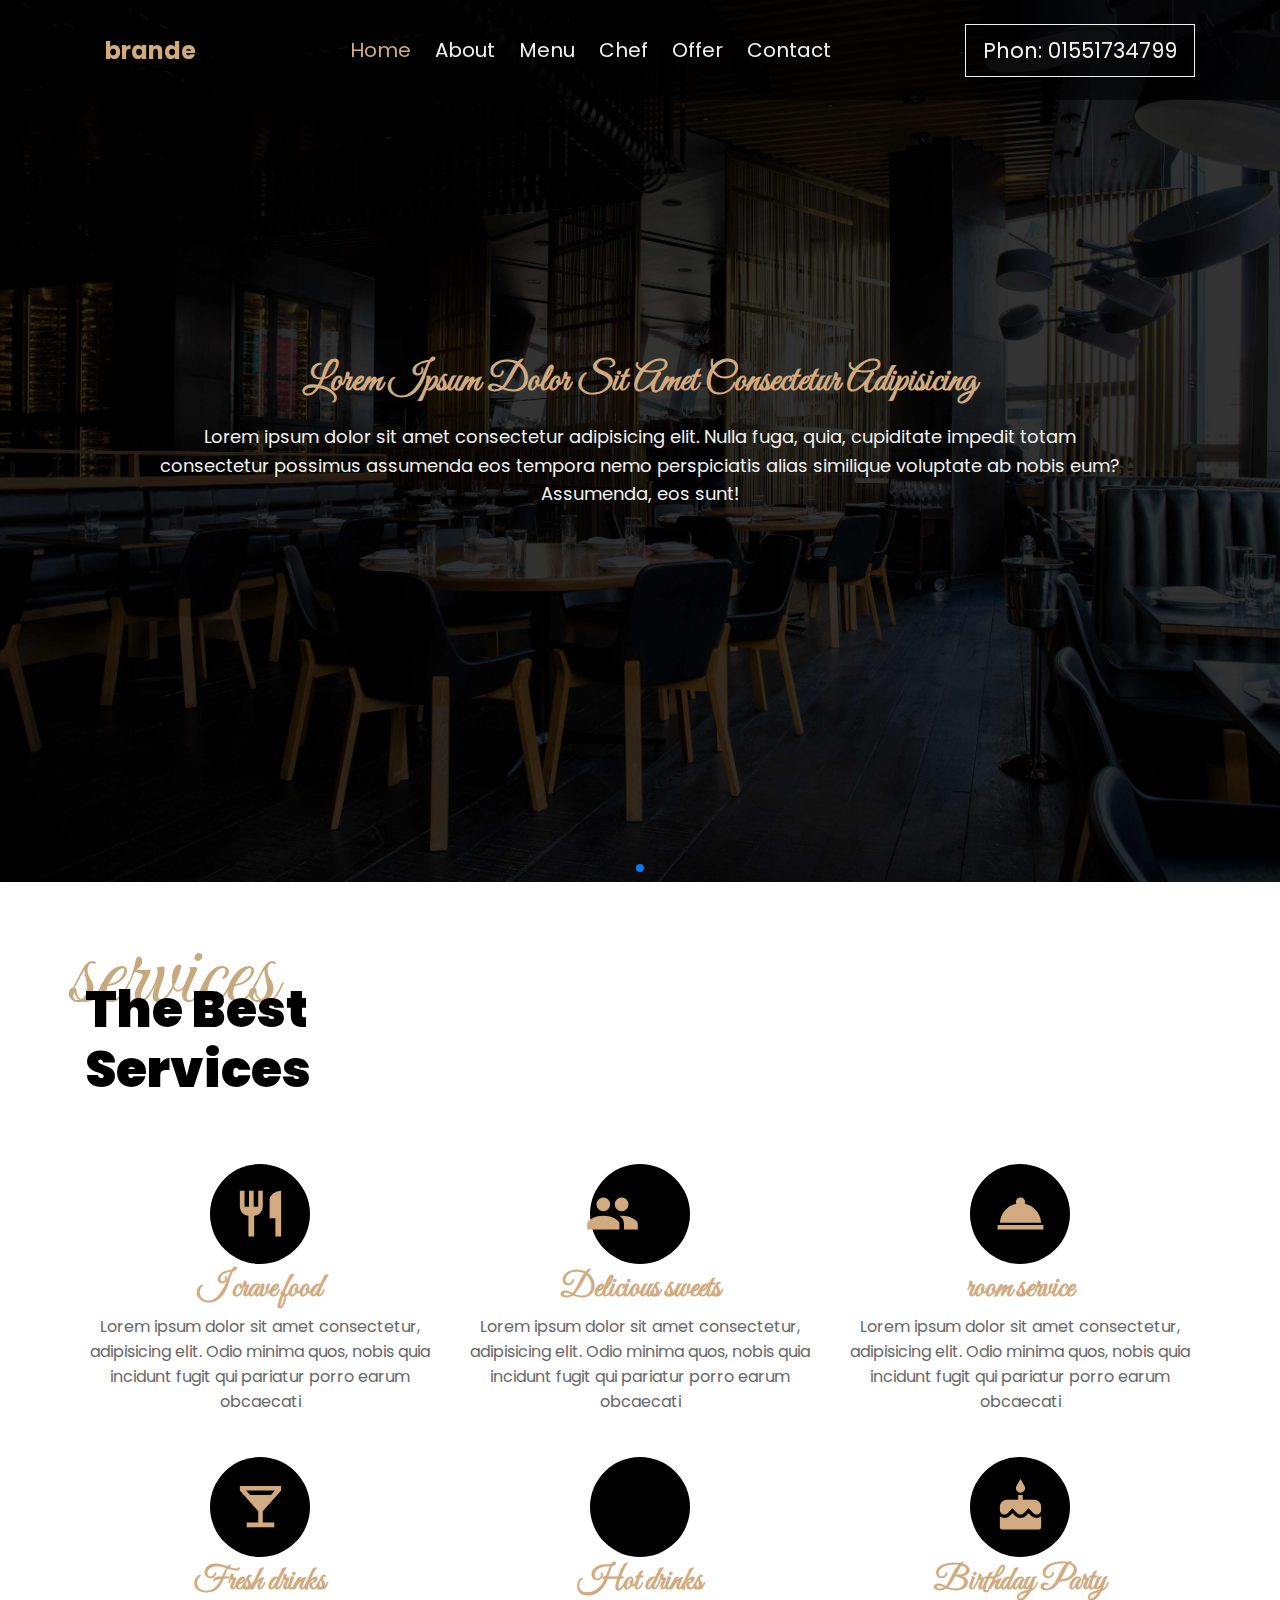
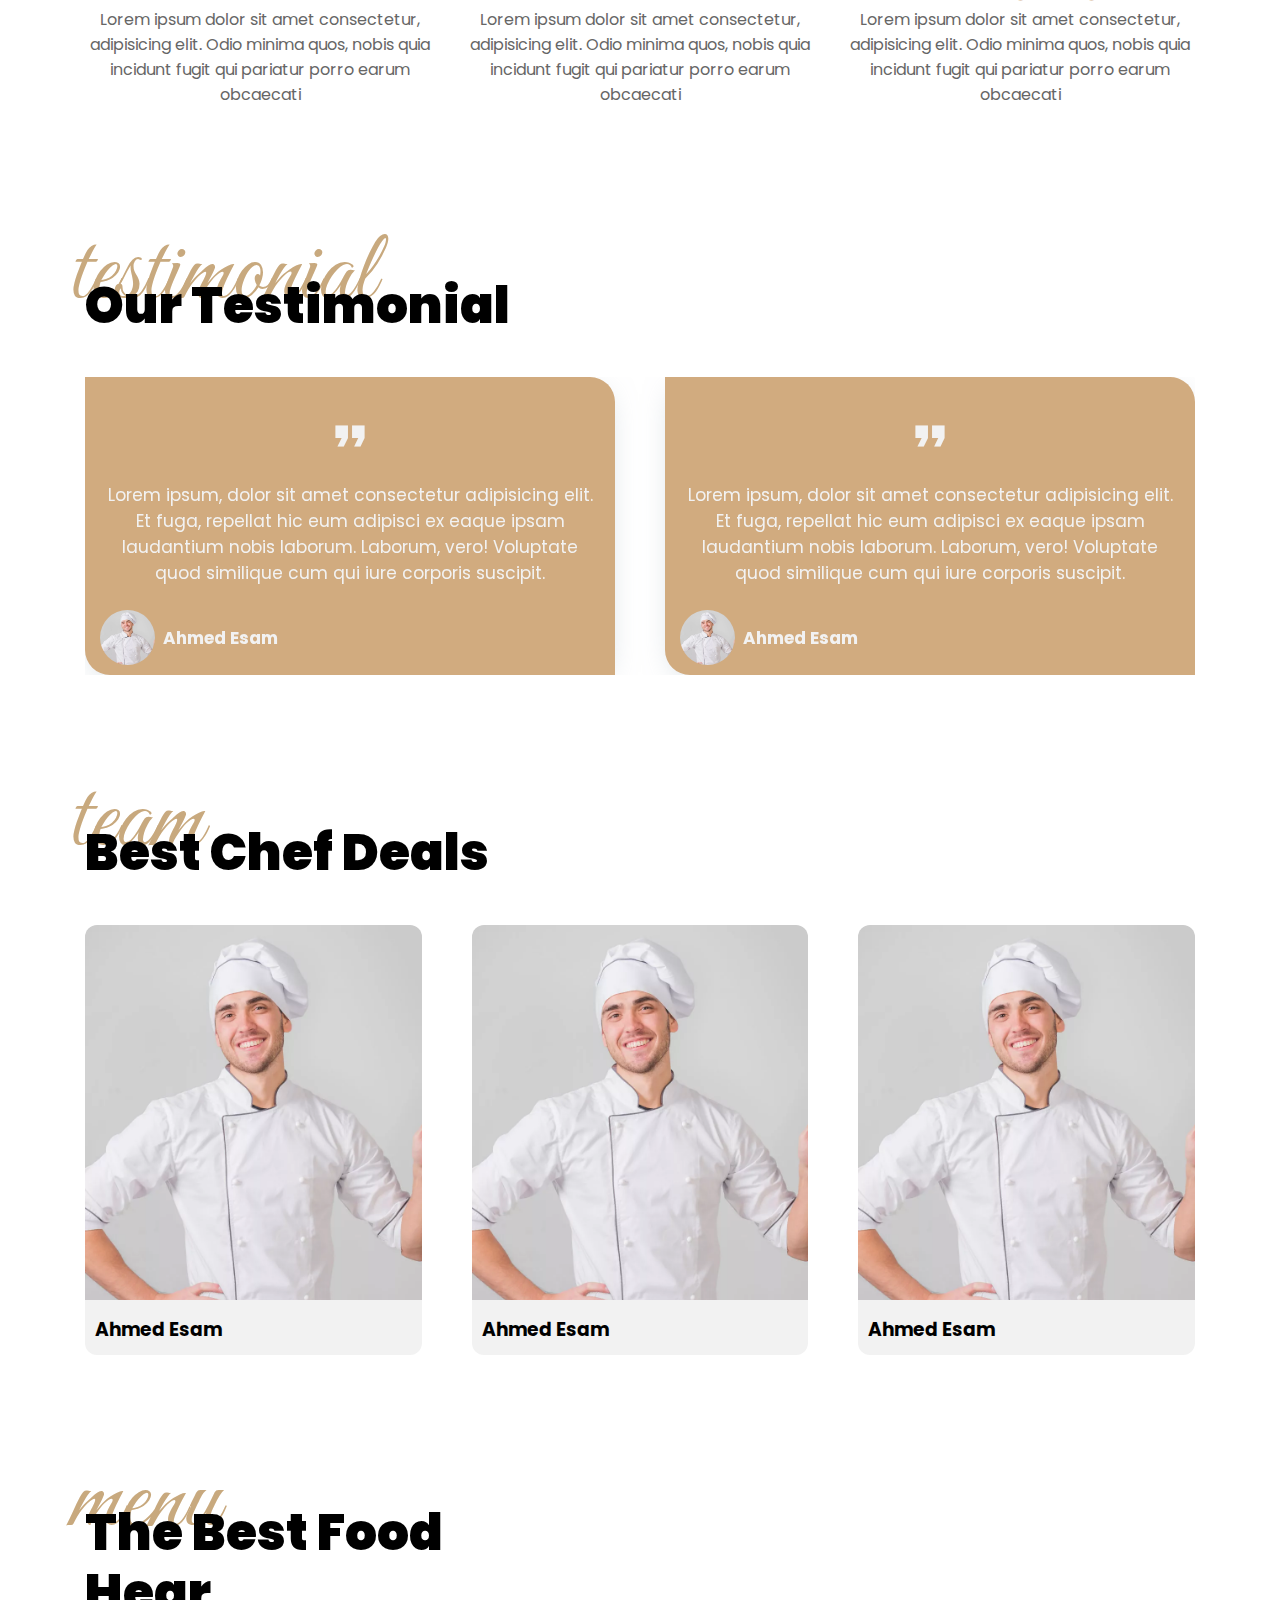
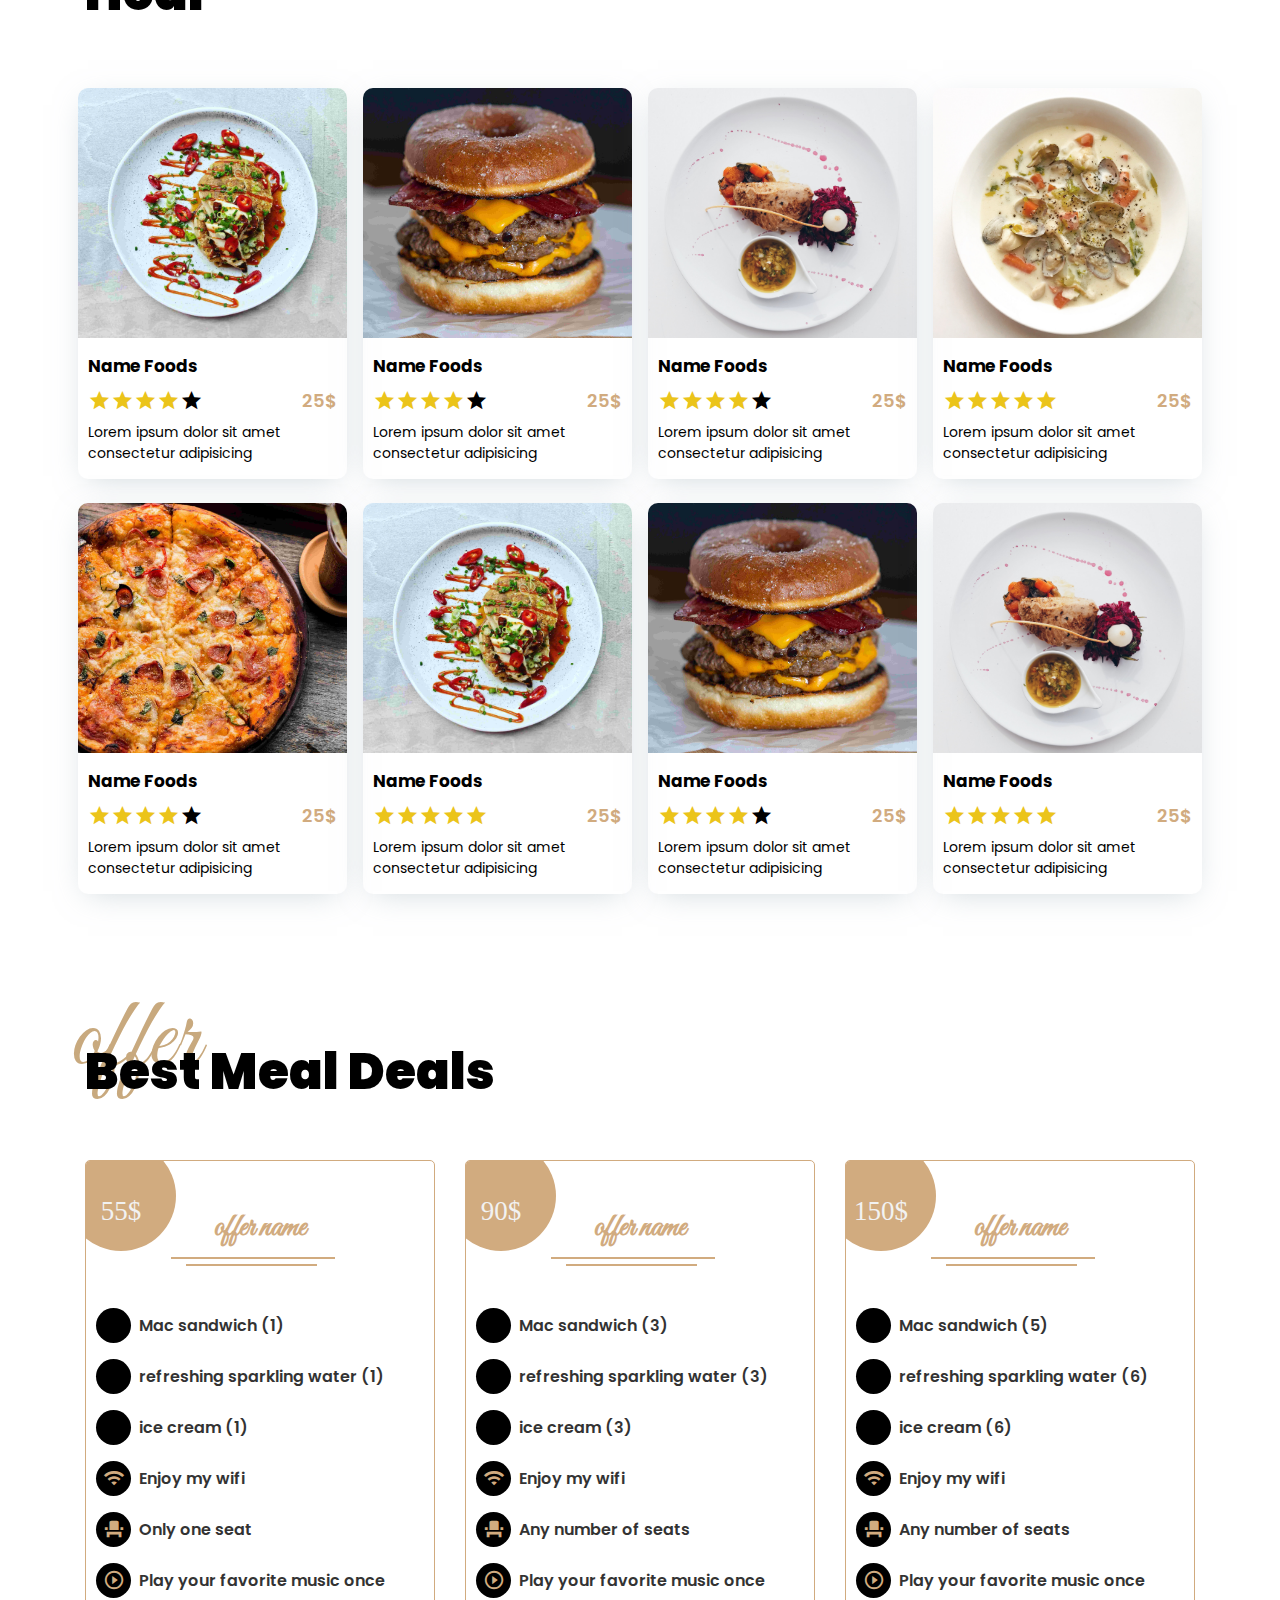
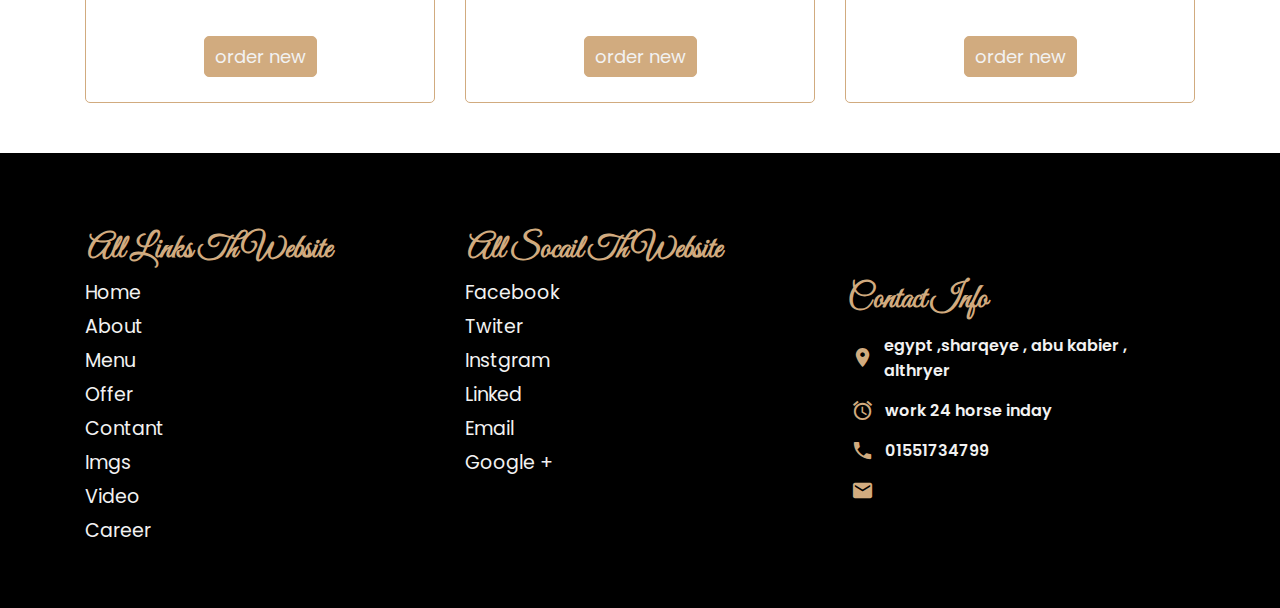
<file: index.html>
<!DOCTYPE html>
<html lang="en">

<head>
    <meta charset="UTF-8">
    <meta name="keywords" content="restaurant,friends,Friends Restaurant,coffee,food">
    <meta name="desc" content="Friends Restaurant Spend the best time with friends and loved ones and enjoy your time with them and live your best moments together">
    <meta http-equiv="X-UA-Compatible" content="IE=edge">
    <meta name="viewport" content="width=device-width, initial-scale=1.0">
    <link rel="stylesheet" href="style/swiper.min.css">
    <link rel="stylesheet" href="style/bootstrap-grid.min.css">
    <link rel="stylesheet" href="https://fonts.googleapis.com/icon?family=Material+Icons">
    <link rel="preconnect" href="https://fonts.gstatic.com" crossorigin>
    <link href="https://fonts.googleapis.com/css2?family=Great+Vibes&family=Poppins:wght@300&display=swap"
        rel="stylesheet">
    <link rel="stylesheet" href="style/main.css">
    <title>brand name</title>
</head>

<body>


    <nav id="nav-bar">
        <div class="container">
            <div class="logo">
                <a href="/">brande</a>
            </div>
            <ul class="mune  d-lg-flex d-none">
                <li><a class="active" href="/">home</a></li>
                <li><a href="./about.html">about</a></li>
                <li><a href="./menu.html">menu</a></li>
                <li><a href="./chef.html">chef</a></li>
                <li><a href="./offer.html">offer</a></li>
                <li><a href="./contact.html">contact</a></li>
            </ul>
            <div class="number d-lg-block d-none">
                <span>phon: 01551734799</span>
            </div>
            <div class="item d-lg-none d-sm-block">
                <span class="material-icons">view_headline</span>
            </div>
        </div>
    </nav>
    <aside class="item-bar">
        <div class="close">
            <span class="remove">
                <span class="material-icons">close</span>
            </span>
        </div>
        <div class="brand">
            <span>brand</span>
        </div>
        <div class="item">
            <ul>
                <li><a class="active" href="/">home</a></li>
                <li><a href="./about.html">about</a></li>
                <li><a href="./menu.html">menu</a></li>
                <li><a href="./chef.html">chef</a></li>
                <li><a href="./offer.html">offer</a></li>
                <li><a href="./contact.html">contact</a></li>
            </ul>
        </div>
    </aside>

    <header>
        <div class="swiper-container">
            <div class="swiper-wrapper">
                <div class="swiper-slide">
                    <img class="swiper-lazy" src="./img/background (1).jpg" alt="">
                    <div class="swiper-lazy-preloader swiper-lazy-preloader-white"></div>
                    <div class="over">
                        <div class="row justify-content-center">
                            <div class="caption col-md-9 col-11 p-1">
                                <h2>Lorem ipsum dolor sit amet consectetur adipisicing</h2>
                                <p>Lorem ipsum dolor sit amet consectetur adipisicing elit. Nulla fuga, quia, cupiditate
                                    impedit totam
                                    consectetur possimus assumenda eos tempora nemo perspiciatis alias similique
                                    voluptate ab nobis eum?
                                    Assumenda, eos sunt!</p>
                            </div>
                        </div>
                    </div>
                </div>
                <div class="swiper-slide">
                    <img class="swiper-lazy" src="./img/background (7).jpg" alt="">
                    <div class="swiper-lazy-preloader swiper-lazy-preloader-white"></div>
                    <div class="over">
                        <div class="row justify-content-center">
                            <div class="caption col-md-9 col-11 p-1">
                                <h2>Lorem ipsum dolor sit amet consectetur adipisicing</h2>
                                <p>Lorem ipsum dolor sit amet consectetur adipisicing elit. Nulla fuga, quia, cupiditate
                                    impedit totam
                                    consectetur possimus assumenda eos tempora nemo perspiciatis alias similique
                                    voluptate ab nobis eum?
                                    Assumenda, eos sunt!</p>
                            </div>
                        </div>
                    </div>
                </div>
                <div class="swiper-slide">
                    <img class="swiper-lazy" src="./img/background (3).jpg" alt="">
                    <div class="swiper-lazy-preloader swiper-lazy-preloader-white"></div>
                    <div class="over">
                        <div class="row justify-content-center">
                            <div class="caption col-md-9 col-11 p-1">
                                <h2>Lorem ipsum dolor sit amet consectetur adipisicing</h2>
                                <p>Lorem ipsum dolor sit amet consectetur adipisicing elit. Nulla fuga, quia, cupiditate
                                    impedit totam
                                    consectetur possimus assumenda eos tempora nemo perspiciatis alias similique
                                    voluptate ab nobis eum?
                                    Assumenda, eos sunt!</p>
                            </div>
                        </div>
                    </div>
                </div>
                <div class="swiper-slide">
                    <img class="swiper-lazy" src="./img/background (6).jpg" alt="">
                    <div class="swiper-lazy-preloader swiper-lazy-preloader-white"></div>
                    <div class="over">
                        <div class="row justify-content-center">
                            <div class="caption col-md-9 col-11 p-1">
                                <h2>Lorem ipsum dolor sit amet consectetur adipisicing</h2>
                                <p>Lorem ipsum dolor sit amet consectetur adipisicing elit. Nulla fuga, quia, cupiditate
                                    impedit totam
                                    consectetur possimus assumenda eos tempora nemo perspiciatis alias similique
                                    voluptate ab nobis eum?
                                    Assumenda, eos sunt!</p>
                            </div>
                        </div>
                    </div>
                </div>
            </div>
            <!-- Add Pagination -->
            <div class="swiper-pagination"></div>
        </div>
    </header>


    <section class="services mt-5">
        <div class="container">
            <div class="row">
                <div class="col-md-5">
                    <span class="sub-title">services</span>
                    <h2 class="section-title mt-0">the best services</h2>
                </div>
            </div>
            <div class="row">
                <div class="card col-sm-6 col-md-4 text-center">
                    <span class="top">
                        <span class="material-icons">restaurant</span>
                    </span>
                    <h3 class="title">I crave food</h3>
                    <p class="text">Lorem ipsum dolor sit amet consectetur, adipisicing elit. Odio minima quos, nobis
                        quia incidunt fugit qui pariatur porro earum obcaecati
                    </p>
                </div>
                <div class="card col-sm-6 col-md-4 text-center">
                    <span class="top">
                        <span class="material-icons">groups</span>
                    </span>
                    <h3 class="title">Delicious sweets</h3>
                    <p class="text">Lorem ipsum dolor sit amet consectetur, adipisicing elit. Odio minima quos, nobis
                        quia incidunt fugit qui pariatur porro earum obcaecati
                    </p>
                </div>

                <div class="card col-sm-6 col-md-4 text-center">
                    <span class="top">
                        <span class="material-icons">room_service</span>
                    </span>
                    <h3 class="title">room service</h3>
                    <p class="text">Lorem ipsum dolor sit amet consectetur, adipisicing elit. Odio minima quos, nobis
                        quia incidunt fugit qui pariatur porro earum obcaecati
                    </p>
                </div>

                <div class="card col-sm-6 col-md-4 text-center">
                    <span class="top">
                        <span class="material-icons">local_bar</span>
                    </span>
                    <h3 class="title">Fresh drinks</h3>
                    <p class="text">Lorem ipsum dolor sit amet consectetur, adipisicing elit. Odio minima quos, nobis
                        quia incidunt fugit qui pariatur porro earum obcaecati
                    </p>
                </div>

                <div class="card col-sm-6 col-md-4 text-center">
                    <span class="top">
                        <span class="material-icons">emoji_food_beverage</span>
                    </span>
                    <h3 class="title">Hot drinks</h3>
                    <p class="text">Lorem ipsum dolor sit amet consectetur, adipisicing elit. Odio minima quos, nobis
                        quia incidunt fugit qui pariatur porro earum obcaecati
                    </p>
                </div>

                <div class="card col-sm-6 col-md-4 text-center">
                    <span class="top">
                        <span class="material-icons">cake</span>
                    </span>
                    <h3 class="title">Birthday Party</h3>
                    <p class="text">Lorem ipsum dolor sit amet consectetur, adipisicing elit. Odio minima quos, nobis
                        quia incidunt fugit qui pariatur porro earum obcaecati
                    </p>
                </div>
            </div>
        </div>
    </section>



    <section class="testimonial mt-5">
        <div class="container">
            <div class="row ">
                <div class="col-md-5">
                    <span class="sub-title">testimonial</span>
                    <h2 class="section-title mt-0">our testimonial</h2>
                </div>
            </div>

            <div class="swiper-container">
                <div class="swiper-wrapper">

                    <div class="swiper-slide">
                        <div class="card-testimonial text-center">
                            <span class="material-icons md-48 mt-4 icon">format_quote</span>
                            <p class="quote">Lorem ipsum, dolor sit amet consectetur adipisicing elit. Et fuga, repellat
                                hic eum adipisci ex eaque ipsam laudantium nobis laborum. Laborum, vero! Voluptate quod
                                similique cum qui iure corporis suscipit.</p>
                            <div class="footer d-flex align-items-center mt-4">
                                <img src="./img/chef/xchef.webp" alt="">
                                <span class="name ml-2">ahmed esam</span>
                            </div>
                        </div>
                    </div>
                    <div class="swiper-slide">
                        <div class="card-testimonial text-center">
                            <span class="material-icons md-48 mt-4 icon">format_quote</span>
                            <p class="quote">Lorem ipsum, dolor sit amet consectetur adipisicing elit. Et fuga, repellat
                                hic eum adipisci ex eaque ipsam laudantium nobis laborum. Laborum, vero! Voluptate quod
                                similique cum qui iure corporis suscipit.</p>
                            <div class="footer d-flex align-items-center mt-4">
                                <img src="./img/chef/xchef.webp" alt="">
                                <span class="name ml-2">ahmed esam</span>
                            </div>
                        </div>
                    </div>
                    <div class="swiper-slide">
                        <div class="card-testimonial text-center">
                            <span class="material-icons md-48 mt-4 icon">format_quote</span>
                            <p class="quote">Lorem ipsum, dolor sit amet consectetur adipisicing elit. Et fuga, repellat
                                hic eum adipisci ex eaque ipsam laudantium nobis laborum. Laborum, vero! Voluptate quod
                                similique cum qui iure corporis suscipit.</p>
                            <div class="footer d-flex align-items-center mt-4">
                                <img src="./img/chef/xchef.webp" alt="">
                                <span class="name ml-2">ahmed esam</span>
                            </div>
                        </div>
                    </div>
                    <div class="swiper-slide">
                        <div class="card-testimonial text-center">
                            <span class="material-icons md-48 mt-4 icon">format_quote</span>
                            <p class="quote">Lorem ipsum, dolor sit amet consectetur adipisicing elit. Et fuga, repellat
                                hic eum adipisci ex eaque ipsam laudantium nobis laborum. Laborum, vero! Voluptate quod
                                similique cum qui iure corporis suscipit.</p>
                            <div class="footer d-flex align-items-center mt-4">
                                <img src="./img/chef/xchef.webp" alt="">
                                <span class="name ml-2">ahmed esam</span>
                            </div>
                        </div>
                    </div>
                    <div class="swiper-slide">
                        <div class="card-testimonial text-center">
                            <span class="material-icons md-48 mt-4 icon">format_quote</span>
                            <p class="quote">Lorem ipsum, dolor sit amet consectetur adipisicing elit. Et fuga, repellat
                                hic eum adipisci ex eaque ipsam laudantium nobis laborum. Laborum, vero! Voluptate quod
                                similique cum qui iure corporis suscipit.</p>
                            <div class="footer d-flex align-items-center mt-4">
                                <img src="./img/chef/xchef.webp" alt="">
                                <span class="name ml-2">ahmed esam</span>
                            </div>
                        </div>
                    </div>
                </div>
            </div>
        </div>
    </section>

    <section class="team mt-5">
        <div class="container">
            <div class="row">
                <div class="col-md-5">
                    <span class="sub-title">team</span>
                    <h2 class="section-title mt-0">Best chef deals</h2>
                </div>
            </div>
            <div class="swiper-container">
                <div class="swiper-wrapper">
                    <div class="swiper-slide">
                        <div class="card-team">
                            <div class="header">
                                <img src="./img/chef/xchef.webp" alt="" srcset="">
                            </div>
                            <div class="footer">
                                <h3 class="name">ahmed esam</h3>
                                <p class="jobe">chef</p>
                                <p class="desc">Lorem ipsum dolor, sit amet consectetur adipisicing elit. Eligendi
                                    magnam libero distinctio, voluptatum officia possimus ducimus nobis molestiae dolore
                                    et saepe in suscipit fugiat sunt mollitia deserunt maiores dolorem quis.</p>
                            </div>
                        </div>
                    </div>
                    <div class="swiper-slide">
                        <div class="card-team">
                            <div class="header">
                                <img src="./img/chef/xchef.webp" alt="" srcset="">
                            </div>
                            <div class="footer">
                                <h3 class="name">ahmed esam</h3>
                                <p class="jobe">chef</p>
                                <p class="desc">Lorem ipsum dolor, sit amet consectetur adipisicing elit. Eligendi
                                    magnam libero distinctio, voluptatum officia possimus ducimus nobis molestiae dolore
                                    et saepe in suscipit fugiat sunt mollitia deserunt maiores dolorem quis.</p>
                            </div>
                        </div>
                    </div>
                    <div class="swiper-slide">
                        <div class="card-team">
                            <div class="header">
                                <img src="./img/chef/xchef.webp" alt="" srcset="">
                            </div>
                            <div class="footer">
                                <h3 class="name">ahmed esam</h3>
                                <p class="jobe">chef</p>
                                <p class="desc">Lorem ipsum dolor, sit amet consectetur adipisicing elit. Eligendi
                                    magnam libero distinctio, voluptatum officia possimus ducimus nobis molestiae dolore
                                    et saepe in suscipit fugiat sunt mollitia deserunt maiores dolorem quis.</p>
                            </div>
                        </div>
                    </div>
                    <div class="swiper-slide">
                        <div class="card-team">
                            <div class="header">
                                <img src="./img/chef/xchef.webp" alt="" srcset="">
                            </div>
                            <div class="footer">
                                <h3 class="name">ahmed esam</h3>
                                <p class="jobe">chef</p>
                                <p class="desc">Lorem ipsum dolor, sit amet consectetur adipisicing elit. Eligendi
                                    magnam libero distinctio, voluptatum officia possimus ducimus nobis molestiae dolore
                                    et saepe in suscipit fugiat sunt mollitia deserunt maiores dolorem quis.</p>
                            </div>
                        </div>
                    </div>
                </div>
            </div>

        </div>
    </section>

    <section class="menu mt-5">
        <div class="container">
            <div class="row">
                <div class="col-md-5">
                    <span class="sub-title">menu</span>
                    <h2 class="section-title mt-0">the best food hear</h2>
                </div>
            </div>
            <div class="row">
                <div class="col-md-3 pl-2 pr-2 mt-4">
                    <div class="card-menu">
                        <div class="header">
                            <img src="./img/mune/food (1).jpg" loading="lazy" alt="">
                        </div>
                        <div class="card-body">
                            <h3 class="food-name">name foods</h3>
                            <div class="d-flex justify-content-between align-items-center  pt-2 pb-2">
                                <div class="rating">
                                    <span class="material-icons checd icon">star</span>
                                    <span class="material-icons checd icon">star</span>
                                    <span class="material-icons checd icon">star</span>
                                    <span class="material-icons checd icon">star</span>
                                    <span class="material-icons icon">star</span>
                                </div>
                                <span class="food-price">25$</span>
                            </div>
                            <p class="food-desc">Lorem ipsum dolor sit amet consectetur adipisicing</p>
                        </div>
                    </div>
                </div>
                <div class="col-md-3 pl-2 pr-2 mt-4">
                    <div class="card-menu">
                        <div class="header">
                            <img src="./img/mune/food (2).jpg" loading="lazy" alt="">
                        </div>
                        <div class="card-body">
                            <h3 class="food-name">name foods</h3>
                            <div class="d-flex justify-content-between align-items-center  pt-2 pb-2">
                                <div class="rating">
                                    <span class="material-icons checd icon">star</span>
                                    <span class="material-icons checd icon">star</span>
                                    <span class="material-icons checd icon">star</span>
                                    <span class="material-icons checd icon">star</span>
                                    <span class="material-icons icon">star</span>
                                </div>
                                <span class="food-price">25$</span>
                            </div>
                            <p class="food-desc">Lorem ipsum dolor sit amet consectetur adipisicing</p>
                        </div>
                    </div>
                </div>
                <div class="col-md-3 pl-2 pr-2 mt-4">
                    <div class="card-menu">
                        <div class="header">
                            <img src="./img/mune/food (3).jpg" loading="lazy" alt="">
                        </div>
                        <div class="card-body">
                            <h3 class="food-name">name foods</h3>
                            <div class="d-flex justify-content-between align-items-center  pt-2 pb-2">
                                <div class="rating">
                                    <span class="material-icons checd icon">star</span>
                                    <span class="material-icons checd icon">star</span>
                                    <span class="material-icons checd icon">star</span>
                                    <span class="material-icons checd icon">star</span>
                                    <span class="material-icons icon">star</span>
                                </div>
                                <span class="food-price">25$</span>
                            </div>
                            <p class="food-desc">Lorem ipsum dolor sit amet consectetur adipisicing</p>
                        </div>
                    </div>
                </div>
                <div class="col-md-3 pl-2 pr-2 mt-4">
                    <div class="card-menu">
                        <div class="header">
                            <img src="./img/mune/food (5).jpg" loading="lazy" alt="">
                        </div>
                        <div class="card-body">
                            <h3 class="food-name">name foods</h3>
                            <div class="d-flex justify-content-between align-items-center  pt-2 pb-2">
                                <div class="rating">
                                    <span class="material-icons checd icon">star</span>
                                    <span class="material-icons checd icon">star</span>
                                    <span class="material-icons checd icon">star</span>
                                    <span class="material-icons checd icon">star</span>
                                    <span class="material-icons checd icon">star</span>
                                </div>
                                <span class="food-price">25$</span>
                            </div>
                            <p class="food-desc">Lorem ipsum dolor sit amet consectetur adipisicing</p>
                        </div>
                    </div>
                </div>
                <div class="col-md-3 pl-2 pr-2 mt-4">
                    <div class="card-menu">
                        <div class="header">
                            <img src="./img/mune/food (7).jpg" loading="lazy" alt="">
                        </div>
                        <div class="card-body">
                            <h3 class="food-name">name foods</h3>
                            <div class="d-flex justify-content-between align-items-center  pt-2 pb-2">
                                <div class="rating">
                                    <span class="material-icons checd icon">star</span>
                                    <span class="material-icons checd icon">star</span>
                                    <span class="material-icons checd icon">star</span>
                                    <span class="material-icons checd icon">star</span>
                                    <span class="material-icons icon">star</span>
                                </div>
                                <span class="food-price">25$</span>
                            </div>
                            <p class="food-desc">Lorem ipsum dolor sit amet consectetur adipisicing</p>
                        </div>
                    </div>
                </div>
                <div class="col-md-3 pl-2 pr-2 mt-4">
                    <div class="card-menu">
                        <div class="header">
                            <img src="./img/mune/food (1).jpg" loading="lazy" alt="">
                        </div>
                        <div class="card-body">
                            <h3 class="food-name">name foods</h3>
                            <div class="d-flex justify-content-between align-items-center  pt-2 pb-2">
                                <div class="rating">
                                    <span class="material-icons checd icon">star</span>
                                    <span class="material-icons checd icon">star</span>
                                    <span class="material-icons checd icon">star</span>
                                    <span class="material-icons checd icon">star</span>
                                    <span class="material-icons checd icon">star</span>
                                </div>
                                <span class="food-price">25$</span>
                            </div>
                            <p class="food-desc">Lorem ipsum dolor sit amet consectetur adipisicing</p>
                        </div>
                    </div>
                </div>
                <div class="col-md-3 pl-2 pr-2 mt-4">
                    <div class="card-menu">
                        <div class="header">
                            <img src="./img/mune/food (2).jpg" loading="lazy" alt="">
                        </div>
                        <div class="card-body">
                            <h3 class="food-name">name foods</h3>
                            <div class="d-flex justify-content-between align-items-center  pt-2 pb-2">
                                <div class="rating">
                                    <span class="material-icons checd icon">star</span>
                                    <span class="material-icons checd icon">star</span>
                                    <span class="material-icons checd icon">star</span>
                                    <span class="material-icons checd icon">star</span>
                                    <span class="material-icons icon">star</span>
                                </div>
                                <span class="food-price">25$</span>
                            </div>
                            <p class="food-desc">Lorem ipsum dolor sit amet consectetur adipisicing</p>
                        </div>
                    </div>
                </div>
                <div class="col-md-3 pl-2 pr-2 mt-4">
                    <div class="card-menu">
                        <div class="header">
                            <img src="./img/mune/food (3).jpg" loading="lazy" alt="">
                        </div>
                        <div class="card-body">
                            <h3 class="food-name">name foods</h3>
                            <div class="d-flex justify-content-between align-items-center  pt-2 pb-2">
                                <div class="rating">
                                    <span class="material-icons checd icon">star</span>
                                    <span class="material-icons checd icon">star</span>
                                    <span class="material-icons checd icon">star</span>
                                    <span class="material-icons checd icon">star</span>
                                    <span class="material-icons checd icon">star</span>
                                </div>
                                <span class="food-price">25$</span>
                            </div>
                            <p class="food-desc">Lorem ipsum dolor sit amet consectetur adipisicing</p>
                        </div>
                    </div>
                </div>

            </div>
        </div>
    </section>

    <section class="offer mt-5">
        <div class="container">
            <div class="row">
                <div class="col-md-5">
                    <span class="sub-title">offer</span>
                    <h2 class="section-title mt-0">Best meal deals</h2>
                </div>
            </div>

            <div class="row">

                <div class="col-sm-12 col-md-6 col-lg-4 mt-3">
                    <div class="card-offer">
                        <div class="price">55$</div>
                        <h3 class="offer-name">offer name</h3>
                        <ul>
                            <li> <span class="material-icons icon">fastfood</span><span class="text">Mac sandwich
                                    (1)</span></li>
                            <li> <span class="material-icons icon">sports_bar</span><span class="text">refreshing
                                    sparkling water (1)</span></li>
                            <li> <span class="material-icons icon">icecream</span><span class="text">ice cream
                                    (1)</span></li>
                            <li> <span class="material-icons icon">wifi</span><span class="text">Enjoy my wifi</span>
                            </li>
                            <li> <span class="material-icons icon">event_seat</span><span class="text">Only one
                                    seat</span></li>
                            <li> <span class="material-icons icon">play_circle_outline</span><span class="text">Play
                                    your favorite music once</span></li>
                        </ul>
                        <div class="footer">
                            <button class="button-primary">order new</button>
                        </div>
                    </div>
                </div>

                <div class="col-sm-12 col-md-6 col-lg-4 mt-3">
                    <div class="card-offer">
                        <div class="price">90$</div>
                        <h3 class="offer-name">offer name</h3>
                        <ul>
                            <li> <span class="material-icons icon">fastfood</span><span class="text">Mac sandwich
                                    (3)</span></li>
                            <li> <span class="material-icons icon">sports_bar</span><span class="text">refreshing
                                    sparkling water (3)</span></li>
                            <li> <span class="material-icons icon">icecream</span><span class="text">ice cream
                                    (3)</span></li>
                            <li> <span class="material-icons icon">wifi</span><span class="text">Enjoy my wifi</span>
                            </li>
                            <li> <span class="material-icons icon">event_seat</span><span class="text">Any number of
                                    seats</span></li>
                            <li> <span class="material-icons icon">play_circle_outline</span><span class="text">Play
                                    your favorite music once</span></li>
                        </ul>
                        <div class="footer">
                            <button class="button-primary">order new</button>
                        </div>
                    </div>
                </div>

                <div class="col-sm-12 col-md-6 col-lg-4 mt-3">
                    <div class="card-offer">
                        <div class="price">150$</div>
                        <h3 class="offer-name">offer name</h3>
                        <ul>
                            <li> <span class="material-icons icon">fastfood</span><span class="text">Mac sandwich
                                    (5)</span></li>
                            <li> <span class="material-icons icon">sports_bar</span><span class="text">refreshing
                                    sparkling water (6)</span></li>
                            <li> <span class="material-icons icon">icecream</span><span class="text">ice cream
                                    (6)</span></li>
                            <li> <span class="material-icons icon">wifi</span><span class="text">Enjoy my wifi</span>
                            </li>
                            <li> <span class="material-icons icon">event_seat</span><span class="text">Any number of
                                    seats</span></li>
                            <li> <span class="material-icons icon">play_circle_outline</span><span class="text">Play
                                    your favorite music once</span></li>
                        </ul>
                        <div class="footer">
                            <button class="button-primary">order new</button>
                        </div>
                    </div>
                </div>

            </div>
        </div>
    </section>

    <footer>
        <div class="over">
            <div class="container">
                <div class="row">

                    <div class="col-sm-4 mt-4">
                        <div class="all-link">
                            <h3>all links th website</h3>
                            <ul>
                                <li><a href="#">home</a></li>
                                <li><a href="#">about</a></li>
                                <li><a href="#">menu</a></li>
                                <li><a href="#">offer</a></li>
                                <li><a href="#">contant</a></li>
                                <li><a href="#">imgs</a></li>
                                <li><a href="#">video</a></li>
                                <li><a href="#">career</a></li>
                            </ul>
                        </div>
                    </div>

                    <div class="col-sm-4 mt-4">
                        <div class="socail">
                            <h3>all socail th website</h3>
                            <ul>
                                <li><a href="#">facebook</a></li>
                                <li><a href="#">twiter</a></li>
                                <li><a href="#">instgram</a></li>
                                <li><a href="#">linked</a></li>
                                <li><a href="#">email</a></li>
                                <li><a href="#">google +</a></li>
                            </ul>
                        </div>
                    </div>

                    <div class="col-sm-4 mt-4">
                        <div class="info">
                            <h3>Contact info</h3>
                            <ul class="info">
                                <li> <span class="material-icons icon">location_on</span><span class="text">egypt
                                        ,sharqeye , abu kabier , althryer</span></li>
                                <li> <span class="material-icons icon">alarm</span><span class="text">work 24 horse
                                        inday</span></li>
                                <li> <span class="material-icons icon">phone</span><span class="text">01551734799</span>
                                </li>
                                <li> <span class="material-icons icon">email</span>
                                    <spanclass="text">ahmedeldeep28@gmail.com</spanclass=>
                                </li>
                            </ul>
                        </div>
                    </div>

                </div>
            </div>
        </div>
    </footer>


    <script src="js/swiper.min.js"></script>
    <script src="js/script.js"></script>
</body>

</html>
</file>
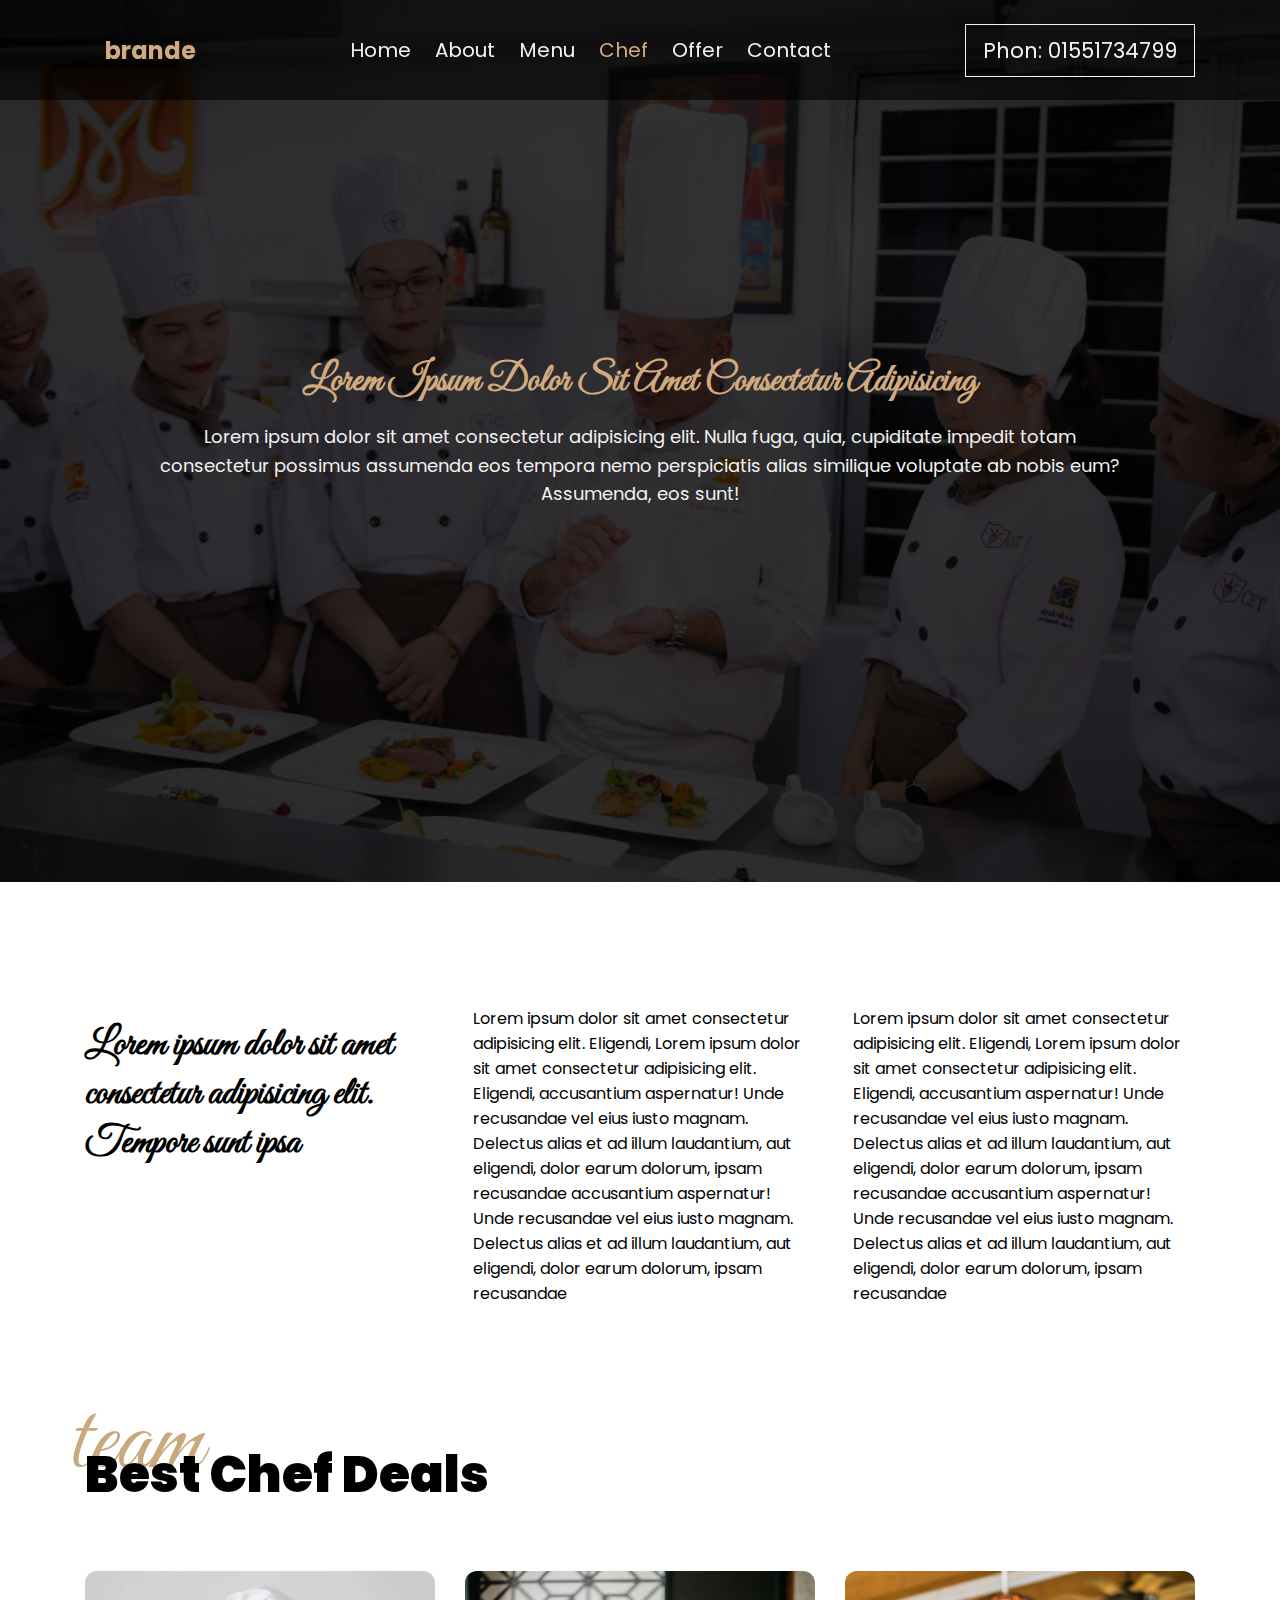
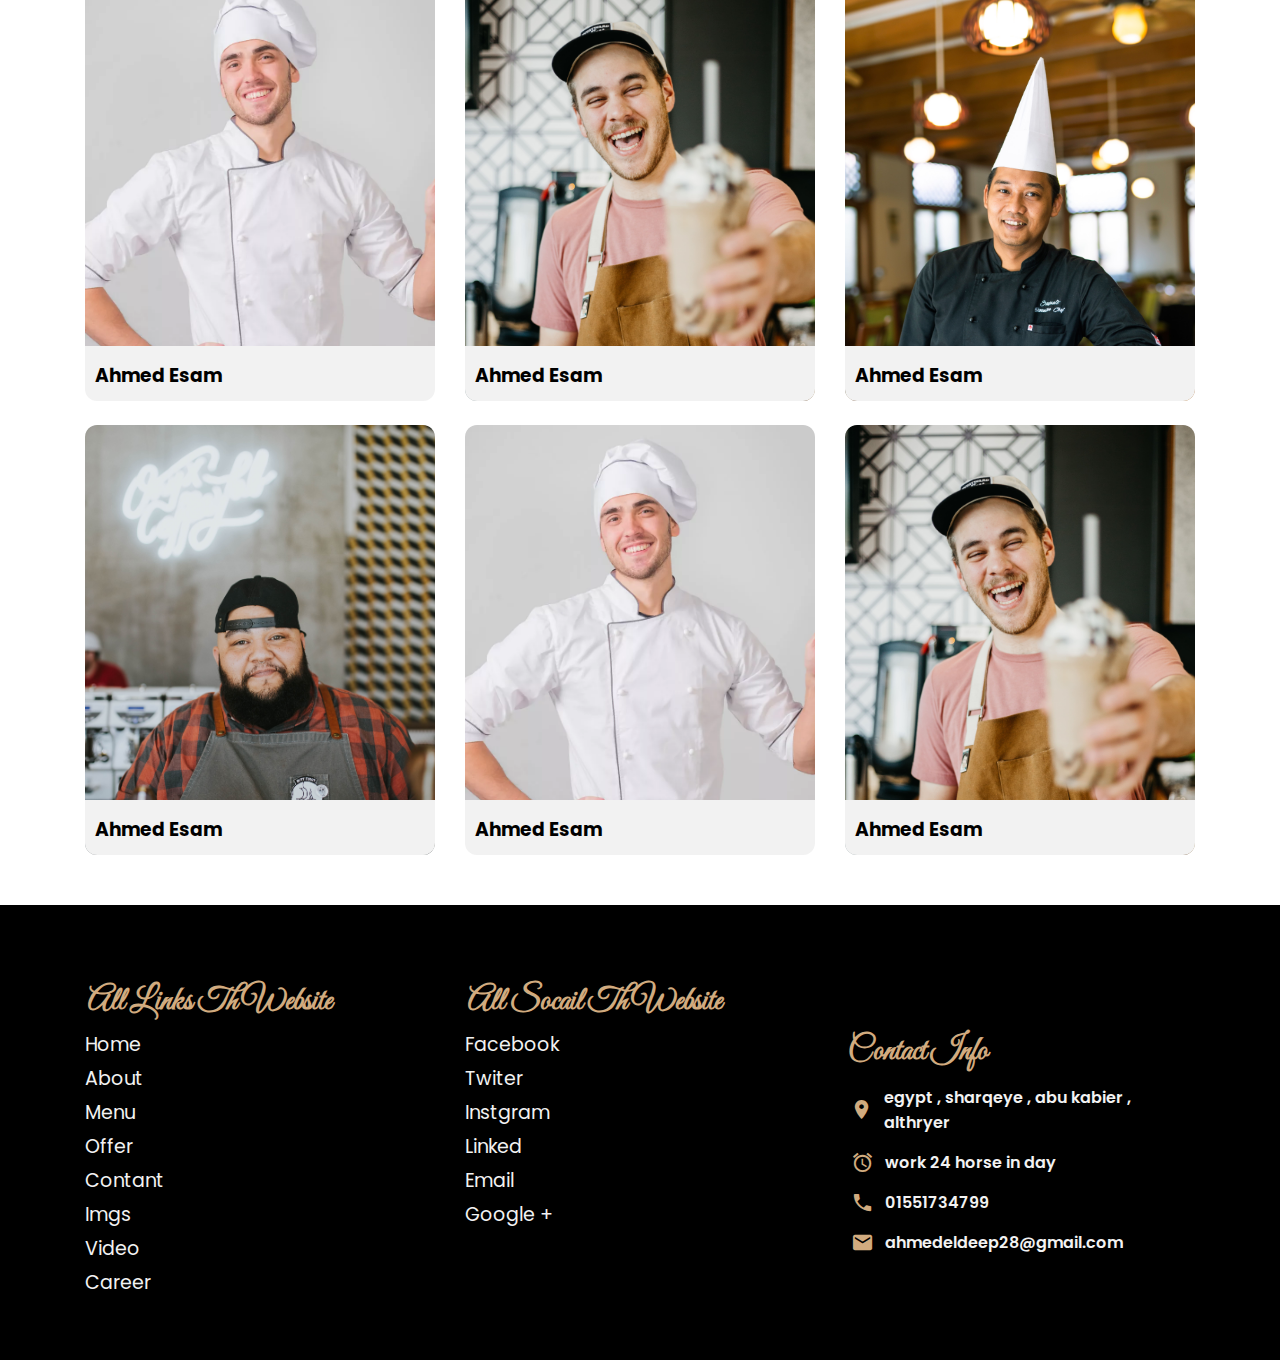
<file: chef.html>
<!DOCTYPE html>
<html lang="en">

<head>
  <meta charset="UTF-8">
  <meta name="viewport" content="width=device-width, initial-scale=1.0">
  <link rel="stylesheet" href="./style/bootstrap-grid.min.css">
  <link rel="stylesheet" href="https://fonts.googleapis.com/icon?family=Material+Icons">
  <link rel="preconnect" href="https://fonts.googleapis.com">
  <link rel="preconnect" href="https://fonts.gstatic.com" crossorigin>
  <link href="https://fonts.googleapis.com/css2?family=Great+Vibes&family=Poppins:wght@300&display=swap"
    rel="stylesheet">
  <link rel="stylesheet" href="./style/main.css">
  <title>chef</title>
</head>

<body>
  <nav id="nav-bar">
    <div class="container">
      <div class="logo">
        <a href="/">brande</a>
      </div>
      <ul class="mune  d-lg-flex d-none">
        <li><a href="/">home</a></li>
        <li><a href="./about.html">about</a></li>
        <li><a href="./menu.html">menu</a></li>
        <li><a class="active" href="./chef.html">chef</a></li>
        <li><a href="./offer.html">offer</a></li>
        <li><a href="./contact.html">contact</a></li>
      </ul>
      <div class="number d-lg-block d-none">
        <span>phon: 01551734799</span>
      </div>
      <div class="item d-lg-none d-sm-block">
        <span class="material-icons">view_headline</span>
      </div>
    </div>
  </nav>
  <aside class="item-bar">
    <div class="close">
      <span class="remove">
        <span class="material-icons">close</span>
      </span>
    </div>
    <div class="brand">
      <span>brand</span>
    </div>
    <div class="item">
      <ul>
        <li><a href="/">home</a></li>
        <li><a href="./about.html">about</a></li>
        <li><a href="./menu.html">menu</a></li>
        <li><a class="active" href="./chef.html">chef</a></li>
        <li><a href="./offer.html">offer</a></li>
        <li><a href="./contact.html">contact</a></li>
      </ul>
    </div>
  </aside>

  <header>
    <img src="./img/chef/background-min.jpg" loading="lazy" alt="" srcset="">
    <div class="over">
      <div class="row justify-content-center">
        <div class="caption col-md-9 col-11 p-1">
          <h2>Lorem ipsum dolor sit amet consectetur adipisicing</h2>
          <p>Lorem ipsum dolor sit amet consectetur adipisicing elit. Nulla fuga, quia, cupiditate impedit totam
            consectetur possimus assumenda eos tempora nemo perspiciatis alias similique voluptate ab nobis eum?
            Assumenda, eos sunt!</p>
        </div>
      </div>
    </div>
  </header>



  <!--start section info-team-->
  <section class="info-team">
    <div class="container">
      <div class="row">
        <div class="col-lg-4">
          <div class="header">
            <h3>Lorem ipsum dolor sit amet consectetur adipisicing elit. Tempore sunt ipsa</h3>
          </div>
        </div>
        <div class="col-lg-4">
          <div class="content p-2">
            <p>Lorem ipsum dolor sit amet consectetur adipisicing elit. Eligendi, Lorem ipsum dolor sit amet consectetur
              adipisicing elit. Eligendi, accusantium aspernatur! Unde recusandae vel eius iusto magnam. Delectus alias
              et ad illum laudantium, aut eligendi, dolor earum dolorum, ipsam recusandae accusantium aspernatur! Unde
              recusandae vel eius iusto magnam. Delectus alias et ad illum laudantium, aut eligendi, dolor earum
              dolorum, ipsam recusandae</p>
          </div>
        </div>
        <div class="col-lg-4">
          <div class="content p-2">
            <p>Lorem ipsum dolor sit amet consectetur adipisicing elit. Eligendi, Lorem ipsum dolor sit amet consectetur
              adipisicing elit. Eligendi, accusantium aspernatur! Unde recusandae vel eius iusto magnam. Delectus alias
              et ad illum laudantium, aut eligendi, dolor earum dolorum, ipsam recusandae accusantium aspernatur! Unde
              recusandae vel eius iusto magnam. Delectus alias et ad illum laudantium, aut eligendi, dolor earum
              dolorum, ipsam recusandae</p>
          </div>
        </div>
      </div>
  </section>
  <!--end section info-team-->

  <!--start section team-->
  <section class="team">
    <div class="container">
      <div class="row">
        <div class="col-md-5">
          <span class="sub-title">team</span>
          <h2 class="section-title mt-0">Best chef deals</h2>
        </div>
      </div>

      <div class="row">

        <div class="col-sm-6 col-lg-4 mt-4">
          <div class="card-team">
            <div class="header">
              <img src="./img/chef/xchef.webp" loading="lazy" alt="" srcset="">
            </div>
            <div class="footer">
              <h3 class="name">ahmed esam</h3>
              <p class="jobe">chef</p>
              <p class="desc">Lorem ipsum dolor, sit amet consectetur adipisicing elit. Eligendi magnam libero
                distinctio, voluptatum officia possimus ducimus nobis molestiae dolore et saepe in suscipit fugiat sunt
                mollitia deserunt maiores dolorem quis.</p>
            </div>
          </div>
        </div>
        <div class="col-sm-6 col-lg-4 mt-4">
          <div class="card-team">
            <div class="header">
              <img src="./img/chef/chef (3).jpg" loading="lazy" alt="" srcset="">
            </div>
            <div class="footer">
              <h3 class="name">ahmed esam</h3>
              <p class="jobe">chef</p>
              <p class="desc">Lorem ipsum dolor, sit amet consectetur adipisicing elit. Eligendi magnam libero
                distinctio, voluptatum officia possimus ducimus nobis molestiae dolore et saepe in suscipit fugiat sunt
                mollitia deserunt maiores dolorem quis.</p>
            </div>
          </div>
        </div>
        <div class="col-sm-6 col-lg-4 mt-4">
          <div class="card-team">
            <div class="header">
              <img src="./img/chef/chef (2).jpg" loading="lazy" alt="" srcset="">
            </div>
            <div class="footer">
              <h3 class="name">ahmed esam</h3>
              <p class="jobe">chef</p>
              <p class="desc">Lorem ipsum dolor, sit amet consectetur adipisicing elit. Eligendi magnam libero
                distinctio, voluptatum officia possimus ducimus nobis molestiae dolore et saepe in suscipit fugiat sunt
                mollitia deserunt maiores dolorem quis.</p>
            </div>
          </div>
        </div>
        <div class="col-sm-6 col-lg-4 mt-4">
          <div class="card-team">
            <div class="header">
              <img src="./img/chef/chef (1).jpg" loading="lazy" alt="" srcset="">
            </div>
            <div class="footer">
              <h3 class="name">ahmed esam</h3>
              <p class="jobe">chef</p>
              <p class="desc">Lorem ipsum dolor, sit amet consectetur adipisicing elit. Eligendi magnam libero
                distinctio, voluptatum officia possimus ducimus nobis molestiae dolore et saepe in suscipit fugiat sunt
                mollitia deserunt maiores dolorem quis.</p>
            </div>
          </div>
        </div>
        <div class="col-sm-6 col-lg-4 mt-4">
          <div class="card-team">
            <div class="header">
              <img src="./img/chef/xchef.webp" loading="lazy" alt="" srcset="">
            </div>
            <div class="footer">
              <h3 class="name">ahmed esam</h3>
              <p class="jobe">chef</p>
              <p class="desc">Lorem ipsum dolor, sit amet consectetur adipisicing elit. Eligendi magnam libero
                distinctio, voluptatum officia possimus ducimus nobis molestiae dolore et saepe in suscipit fugiat sunt
                mollitia deserunt maiores dolorem quis.</p>
            </div>
          </div>
        </div>
        <div class="col-sm-6 col-lg-4 mt-4">
          <div class="card-team">
            <div class="header">
              <img src="./img/chef/chef (3).jpg" loading="lazy" alt="" srcset="">
            </div>
            <div class="footer">
              <h3 class="name">ahmed esam</h3>
              <p class="jobe">chef</p>
              <p class="desc">Lorem ipsum dolor, sit amet consectetur adipisicing elit. Eligendi magnam libero
                distinctio, voluptatum officia possimus ducimus nobis molestiae dolore et saepe in suscipit fugiat sunt
                mollitia deserunt maiores dolorem quis.</p>
            </div>
          </div>
        </div>



      </div>
    </div>
  </section>
  <!--end section team-->

  <!--start section footer-->
  <footer>
    <div class="over">
      <div class="container">
        <div class="row">

          <div class="col-sm-4 mt-4">
            <div class="all-link">
              <h3>all links th website</h3>
              <ul>
                <li><a href="#">home</a></li>
                <li><a href="#">about</a></li>
                <li><a href="#">menu</a></li>
                <li><a href="#">offer</a></li>
                <li><a href="#">contant</a></li>
                <li><a href="#">imgs</a></li>
                <li><a href="#">video</a></li>
                <li><a href="#">career</a></li>
              </ul>
            </div>
          </div>

          <div class="col-sm-4 mt-4">
            <div class="socail">
              <h3>all socail th website</h3>
              <ul>
                <li><a href="#">facebook</a></li>
                <li><a href="#">twiter</a></li>
                <li><a href="#">instgram</a></li>
                <li><a href="#">linked</a></li>
                <li><a href="#">email</a></li>
                <li><a href="#">google +</a></li>
              </ul>
            </div>
          </div>

          <div class="col-sm-4 mt-4">
            <div class="info">
              <h3>Contact info</h3>
              <ul class="info">
                <li> <span class="material-icons icon">location_on</span><span class="text">egypt , sharqeye , abu
                    kabier , althryer</span></li>
                <li> <span class="material-icons icon">alarm</span><span class="text">work 24 horse in day</span></li>
                <li> <span class="material-icons icon">phone</span><span class="text">01551734799</span></li>
                <li> <span class="material-icons icon">email</span><span class="text">ahmedeldeep28@gmail.com</span>
                </li>
              </ul>
            </div>
          </div>

        </div>
      </div>
    </div>
  </footer>
  <!--end section footer -->
  <script src="./js/script.js"></script>
</body>

</html>
</file>
<file: style/main.css>
.text-center {
  text-align: center;
}

.text-center {
  text-align: center;
}

.text-center {
  text-align: center;
}

.controll {
  margin-top: 10px;
}

.label {
  font-family: "Poppins", Arial, sans-serif;
  font-size: 18px;
  font-weight: bold;
  color: #d1ab7f;
}

.input {
  width: 100%;
  padding: 8px 10px;
  border: 1px solid #ced4da;
  border-radius: 5px;
  outline: none;
  font-family: "Poppins", Arial, sans-serif;
  font-weight: bold;
  font-size: 15px;
  margin-top: 5px;
}

textarea {
  resize: none;
  height: 200px;
}

.text-center {
  text-align: center;
}

.button-primary {
  padding: 6px 10px;
  font-size: 18px;
  background: #d1ab7f;
  outline: none;
  color: #f2f2f2;
  cursor: pointer;
  border-radius: 5px;
  border: 1px solid #d1ab7f;
  -webkit-transition: all .4s linear;
  transition: all .4s linear;
  font-family: "Poppins", Arial, sans-serif;
}

.button-primary:hover {
  background-color: transparent;
  color: #d1ab7f;
  border-color: #d1ab7f;
}

.button-out-primary {
  padding: 6px 10px;
  font-size: 18px;
  background-color: transparent;
  outline: none;
  color: #d1ab7f;
  cursor: pointer;
  border-radius: 5px;
  border: 1px solid #d1ab7f;
  -webkit-transition: all .4s linear;
  transition: all .4s linear;
  font-family: "Poppins", Arial, sans-serif;
}

.button-out-primary:hover {
  background: #d1ab7f;
  color: #f2f2f2;
  border-color: #d1ab7f;
}

.text-center {
  text-align: center;
}

.text-center {
  text-align: center;
}

.card-offer {
  border: 1px solid #d1ab7f;
  position: relative;
  border-radius: 5px;
  padding: 15px 10px;
  overflow: hidden;
}

.card-offer .price {
  width: 110px !important;
  height: 110px !important;
  position: absolute;
  top: -200px;
  left: -200px;
  border-radius: 50%;
  padding: 15px;
  color: #f2f2f2;
  font-size: 27px;
  background: #d1ab7f;
  display: -webkit-box;
  display: -ms-flexbox;
  display: flex;
  -webkit-box-pack: center;
      -ms-flex-pack: center;
          justify-content: center;
  line-height: 110px;
  -webkit-transition: all .5s linear;
  transition: all .5s linear;
  top: -20px;
  left: -20px;
}

.card-offer:hover .price {
  top: -20px;
  left: -20px;
}

.card-offer .offer-name {
  font-size: 32px;
  font-family: "Great Vibes", cursive;
  color: #d1ab7f;
  text-align: center;
  width: 100%;
  position: relative;
}

.card-offer .offer-name::after {
  position: absolute;
  content: "";
  width: 50%;
  height: 2px;
  background: #d1ab7f;
  bottom: -11px;
  left: 75px;
}

.card-offer .offer-name::before {
  position: absolute;
  content: "";
  width: 40%;
  height: 2px;
  background: #d1ab7f;
  bottom: -18px;
  left: 90px;
}

.card-offer ul {
  list-style: none;
  padding: 0;
  margin: 0;
  padding-top: 15px;
}

.card-offer ul li {
  margin-top: 10px;
  display: -webkit-box;
  display: -ms-flexbox;
  display: flex;
  -webkit-box-orient: horizontal;
  -webkit-box-direction: normal;
      -ms-flex-direction: row;
          flex-direction: row;
  -webkit-box-align: center;
      -ms-flex-align: center;
          align-items: center;
}

.card-offer ul li .icon {
  width: 35px;
  height: 35px;
  font-size: 22px;
  border-radius: 50%;
  color: #d1ab7f;
  background: #000;
  display: -webkit-box;
  display: -ms-flexbox;
  display: flex;
  -webkit-box-pack: center;
      -ms-flex-pack: center;
          justify-content: center;
  -webkit-box-align: center;
      -ms-flex-align: center;
          align-items: center;
}

.card-offer ul li .text {
  padding: 8px;
  font-size: 16px;
  font-weight: 600;
  color: #333;
  font-family: "Poppins", Arial, sans-serif;
}

.card-offer .footer {
  width: 100%;
  padding: 10px;
  margin-top: 25px;
  display: -webkit-box;
  display: -ms-flexbox;
  display: flex;
  -webkit-box-orient: horizontal;
  -webkit-box-direction: normal;
      -ms-flex-direction: row;
          flex-direction: row;
  -webkit-box-pack: center;
      -ms-flex-pack: center;
          justify-content: center;
}

.text-center {
  text-align: center;
}

.text-center {
  text-align: center;
}

.card-menu {
  -webkit-box-shadow: 0 7px 30px -10px rgba(150, 170, 180, 0.5);
          box-shadow: 0 7px 30px -10px rgba(150, 170, 180, 0.5);
  border-radius: 10px;
  overflow: hidden;
  cursor: pointer;
}

.card-menu .header {
  width: 100%;
  height: 250px;
  overflow: hidden;
}

.card-menu .header img {
  width: 100%;
  height: 100%;
  -o-object-fit: cover;
     object-fit: cover;
  -o-object-position: center;
     object-position: center;
  -webkit-transition: all .4s ease-in-out;
  transition: all .4s ease-in-out;
}

.card-menu .card-body {
  padding: 15px 10px;
}

.card-menu .food-name {
  font-family: "Poppins", Arial, sans-serif;
  font-size: 17px;
  margin: 0px;
  text-transform: capitalize;
}

.card-menu .food-price {
  font-family: "Poppins", Arial, sans-serif;
  color: #d1ab7f;
  font-size: 18px;
  font-weight: 600;
}

.card-menu .food-desc {
  font-family: "Poppins", Arial, sans-serif;
  font-size: 14px;
  margin: 0px;
}

.card-menu .rating {
  display: -webkit-box;
  display: -ms-flexbox;
  display: flex;
  -webkit-box-align: center;
      -ms-flex-align: center;
          align-items: center;
}

.card-menu .rating .icon {
  font-size: 23px;
}

.card-menu .rating .checd {
  color: #ebc41a;
}

.text-center {
  text-align: center;
}

.text-center {
  text-align: center;
}

.card-team {
  border-radius: 12px;
  overflow: hidden;
  position: relative;
}

.card-team .header {
  height: 430px;
}

.card-team img {
  -webkit-transition: all .5s ease-in-out;
  transition: all .5s ease-in-out;
  -o-object-fit: cover;
     object-fit: cover;
  -o-object-position: center;
     object-position: center;
}

.card-team .footer {
  padding: 15px 10px;
  width: 100%;
  position: absolute;
  bottom: -50px;
  left: 0;
  -webkit-transition: all .4s ease-in-out;
  transition: all .4s ease-in-out;
  background: #f2f2f2;
}

.card-team:hover .footer {
  bottom: 0px;
}

.card-team:hover .footer .desc {
  height: 100px;
  visibility: visible;
  border-left: 3px solid #d1ab7f;
  padding-left: 8px;
}

.card-team:hover img {
  -webkit-transform: translateY(-25px);
          transform: translateY(-25px);
}

.card-team .footer .name {
  font-family: "Poppins", Arial, sans-serif;
  text-transform: capitalize;
  margin: 0px;
}

.card-team .footer .jobe {
  font-family: "Poppins", Arial, sans-serif;
  color: #000;
  text-transform: capitalize;
  margin: 7px 0px;
}

.card-team .footer .desc {
  font-family: "Poppins", Arial, sans-serif;
  color: #000;
  font-size: 14px;
  margin: 7px 0px;
  overflow: hidden;
  visibility: hidden;
  height: 0px;
  -webkit-transition: all .4s linear;
  transition: all .4s linear;
}

.text-center {
  text-align: center;
}

.text-center {
  text-align: center;
}

.card-testimonial {
  border-radius: 0px 25px 0px 25px;
  background-color: #d1ab7f;
  padding: 10px 15px;
  -webkit-box-shadow: 0 7px 30px -10px rgba(150, 170, 180, 0.5);
          box-shadow: 0 7px 30px -10px rgba(150, 170, 180, 0.5);
}

.card-testimonial .icon {
  font-size: 50px;
  color: #f2f2f2;
}

.card-testimonial .quote {
  font-family: "Poppins", Arial, sans-serif;
  font-size: 17px;
  color: #f2f2f2;
}

.card-testimonial .footer img {
  width: 55px;
  height: 55px;
  border-radius: 50%;
}

.card-testimonial .footer .name {
  font-family: "Poppins", Arial, sans-serif;
  font-size: 17px;
  font-weight: bold;
  text-transform: capitalize;
  color: #f2f2f2;
}

.text-center {
  text-align: center;
}

.text-center {
  text-align: center;
}

header {
  width: 100%;
  height: 98vh;
  position: relative;
  text-align: center;
  background-position: center;
  background-attachment: fixed;
  background-repeat: no-repeat;
  background-size: cover;
}

header img {
  width: 100%;
  height: 100%;
  -o-object-fit: cover;
     object-fit: cover;
  -o-object-position: center;
     object-position: center;
}

header .over {
  width: 100%;
  height: 100%;
  position: absolute;
  background-color: rgba(0, 0, 0, 0.8);
  display: -webkit-box;
  display: -ms-flexbox;
  display: flex;
  -webkit-box-align: center;
      -ms-flex-align: center;
          align-items: center;
  overflow: hidden;
  z-index: 3;
  top: 0px;
  bottom: 0px;
}

header .over .caption h2 {
  font-size: 38px;
  color: #d1ab7f;
  font-family: "Great Vibes", cursive;
  margin: 3px;
  text-transform: capitalize;
}

@media (max-width: 420px) {
  header .over .caption h2 {
    font-size: 24px;
  }
}

header .over .caption p {
  color: #f2f2f2;
  font-size: 18px;
  font-family: "Poppins", Arial, sans-serif;
  line-height: 1.6;
}

@media (max-width: 420px) {
  header .over .caption p {
    font-size: 15px;
  }
}

header .swiper-container {
  width: 100%;
  height: 100%;
}

header .swiper-container .swiper-slide {
  text-align: center;
  font-size: 18px;
  background: #fff;
  cursor: -webkit-grabbing;
  cursor: grabbing;
  /* Center slide text vertically */
  display: -webkit-box;
  display: -ms-flexbox;
  display: flex;
  -webkit-box-pack: center;
  -ms-flex-pack: center;
  justify-content: center;
  -webkit-box-align: center;
  -ms-flex-align: center;
  align-items: center;
}

.text-center {
  text-align: center;
}

.text-center {
  text-align: center;
}

nav {
  width: 100%;
  height: 100px;
  background-color: rgba(0, 0, 0, 0.6);
  position: fixed;
  top: 0;
  z-index: 2000;
  -webkit-transition: all 0.4s linear;
  transition: all 0.4s linear;
}

nav .container {
  height: 100%;
  display: -webkit-box;
  display: -ms-flexbox;
  display: flex;
  -webkit-box-orient: horizontal;
  -webkit-box-direction: normal;
      -ms-flex-flow: row wrap;
          flex-flow: row wrap;
  -webkit-box-align: center;
      -ms-flex-align: center;
          align-items: center;
  -webkit-box-pack: justify;
      -ms-flex-pack: justify;
          justify-content: space-between;
}

nav .item span {
  color: azure;
  font-size: 45px;
  cursor: pointer;
}

nav .logo {
  width: 130px;
  display: block;
}

nav .logo a {
  display: block;
  font-size: 24px;
  text-decoration: none;
  height: 100%;
  color: #d1ab7f;
  display: -webkit-box;
  display: -ms-flexbox;
  display: flex;
  -webkit-box-align: center;
      -ms-flex-align: center;
          align-items: center;
  -webkit-box-pack: center;
      -ms-flex-pack: center;
          justify-content: center;
  font-family: "Poppins", Arial, sans-serif;
  font-weight: bold;
}

nav ul {
  padding: 0;
  margin: 0;
  list-style: none;
  display: -webkit-box;
  display: -ms-flexbox;
  display: flex;
  -webkit-box-orient: horizontal;
  -webkit-box-direction: normal;
      -ms-flex-direction: row;
          flex-direction: row;
}

nav ul li a {
  padding: 15px 12px;
  text-align: center;
  text-decoration: none;
  display: block;
  font-size: 20px;
  color: #f2f2f2;
  text-transform: capitalize;
  -webkit-transition: all 0.5s linear;
  transition: all 0.5s linear;
  font-family: "Poppins", Arial, sans-serif;
  font-weight: 400;
}

nav ul li a.active {
  color: #d1ab7f;
}

nav ul li a:hover {
  color: #d1ab7f;
  -webkit-transition: 0.4s linear;
  transition: 0.4s linear;
}

nav .number {
  color: #f2f2f2;
  font-size: 21px;
  text-align: center;
  padding: 10px 17px;
  border: 1px solid #f2f2f2;
  font-family: "Poppins", Arial, sans-serif;
  text-transform: capitalize;
}

nav.active {
  position: fixed;
  background-color: #000;
  height: 80px;
}

aside {
  position: fixed;
  right: 0;
  top: 0;
  width: 230px;
  height: 100%;
  z-index: 3000;
  background: #222222;
  display: -webkit-box;
  display: -ms-flexbox;
  display: flex;
  -webkit-box-orient: vertical;
  -webkit-box-direction: normal;
      -ms-flex-direction: column;
          flex-direction: column;
  -webkit-box-align: start;
      -ms-flex-align: start;
          align-items: flex-start;
  -webkit-transform: translateX(300px);
          transform: translateX(300px);
  -webkit-transition: all 0.5s linear;
  transition: all 0.5s linear;
}

aside .close {
  padding: 15px 20px;
  width: 100%;
  text-align: right;
}

aside .close span {
  color: azure;
  font-size: 45px;
  cursor: pointer;
}

aside .brand {
  height: 15%;
  width: 100%;
  display: -webkit-box;
  display: -ms-flexbox;
  display: flex;
  -webkit-box-orient: horizontal;
  -webkit-box-direction: normal;
      -ms-flex-direction: row;
          flex-direction: row;
  -webkit-box-pack: center;
      -ms-flex-pack: center;
          justify-content: center;
  -webkit-box-align: center;
      -ms-flex-align: center;
          align-items: center;
}

aside .brand span {
  color: #d1ab7f;
  font-size: 32px;
}

aside .item {
  width: 100%;
  height: 80%;
}

aside .item ul {
  width: 100%;
  list-style: none;
  margin: 0;
  margin-top: 10px;
  padding: 0;
}

aside .item ul li {
  text-align: center;
}

aside .item ul li a {
  text-decoration: none;
  padding: 22px 30px;
  display: block;
  font-size: 20px;
  font-family: "Poppins", Arial, sans-serif;
  text-transform: capitalize;
  color: #f2f2f2;
  -webkit-transition: all 0.5s linear;
  transition: all 0.5s linear;
}

aside .item ul li a.active {
  color: #d1ab7f;
}

aside .item ul li a:hover {
  color: #d1ab7f;
}

aside.active {
  -webkit-transform: translateX(0);
          transform: translateX(0);
}

.text-center {
  text-align: center;
}

.text-center {
  text-align: center;
}

footer {
  width: 100%;
  min-height: 450px;
  position: relative;
}

footer .over {
  background-color: #000;
  width: 100%;
  min-height: 450px;
  position: relative;
  padding: 50px 0px;
}

footer .over .all-link h3,
footer .over .socail h3,
footer .over .info h3 {
  font-size: 32px;
  color: #d1ab7f;
  font-family: "Great Vibes", cursive;
  margin: 3px;
  text-transform: capitalize;
}

footer .over .all-link ul,
footer .over .socail ul,
footer .over .info ul {
  padding: 0;
  margin: 0;
  list-style: none;
  width: 100%;
}

footer .over .all-link ul li,
footer .over .socail ul li,
footer .over .info ul li {
  width: 100%;
  padding-top: 5px;
  display: -webkit-box;
  display: -ms-flexbox;
  display: flex;
  -webkit-box-orient: horizontal;
  -webkit-box-direction: normal;
      -ms-flex-direction: row;
          flex-direction: row;
  -webkit-box-align: center;
      -ms-flex-align: center;
          align-items: center;
}

footer .over .all-link ul li a,
footer .over .socail ul li a,
footer .over .info ul li a {
  text-decoration: none;
  color: #f2f2f2;
  font-size: 19px;
  text-transform: capitalize;
  -webkit-transition: all .4s linear;
  transition: all .4s linear;
  font-family: "Poppins", Arial, sans-serif;
}

footer .over .all-link ul li a:hover,
footer .over .socail ul li a:hover,
footer .over .info ul li a:hover {
  color: #d1ab7f;
}

footer .over .all-link ul .icon,
footer .over .socail ul .icon,
footer .over .info ul .icon {
  width: 35px;
  height: 35px;
  font-size: 23px;
  color: #d1ab7f;
  display: -webkit-box;
  display: -ms-flexbox;
  display: flex;
  -webkit-box-pack: center;
      -ms-flex-pack: center;
          justify-content: center;
  -webkit-box-align: center;
      -ms-flex-align: center;
          align-items: center;
}

footer .over .all-link ul .text,
footer .over .socail ul .text,
footer .over .info ul .text {
  padding: 5px;
  font-size: 16px;
  font-weight: 600;
  color: #f2f2f2;
  font-family: "Poppins", Arial, sans-serif;
}

* {
  outline: none;
}

body {
  padding: 0;
  margin: 0;
}

img {
  width: 100%;
}

.box-align {
  display: -webkit-box;
  display: -ms-flexbox;
  display: flex;
  -webkit-box-orient: horizontal;
  -webkit-box-direction: normal;
      -ms-flex-direction: row;
          flex-direction: row;
  -webkit-box-align: center;
      -ms-flex-align: center;
          align-items: center;
}

section {
  padding: 50px 0px;
  margin-top: 15px;
}

.text-uppercase {
  text-transform: uppercase;
}

.text-center {
  text-align: center;
}

.sub-title {
  position: absolute;
  top: -50px;
  left: 0;
  right: 0;
  font-weight: normal;
  font-size: 100px;
  display: block;
  margin-bottom: 0;
  color: rgba(0, 0, 0, 0.2);
  color: #c8a97e;
  line-height: 1;
  font-family: "Great Vibes", cursive;
  margin-top: 0;
  z-index: -1;
}

section .section-title {
  font-size: 50px;
  font-weight: 900;
  line-height: 1.2;
  font-family: "Poppins", Arial, sans-serif;
  text-transform: capitalize;
}

.services .card {
  padding: 16px 0px;
  margin-top: 6px;
  -webkit-transition: all 0.4s ease;
  transition: all 0.4s ease;
  border-radius: 6px;
}

.services .card:hover {
  -webkit-box-shadow: 0 4px 12px 0 rgba(12, 0, 4, 0.1);
          box-shadow: 0 4px 12px 0 rgba(12, 0, 4, 0.1);
  -webkit-transform: translateY(-4px);
          transform: translateY(-4px);
}

.services .top {
  background: #000;
  color: #d1ab7f;
  display: -webkit-box;
  display: -ms-flexbox;
  display: flex;
  -webkit-box-pack: center;
      -ms-flex-pack: center;
          justify-content: center;
  -webkit-box-align: center;
      -ms-flex-align: center;
          align-items: center;
  margin: auto;
  width: 100px;
  height: 100px;
  border-radius: 50%;
}

.services .top span {
  font-size: 55px;
}

.services .title {
  font-size: 32px;
  margin: 5px;
  color: #d1ab7f;
  font-family: "Great Vibes", cursive;
  font-weight: 600;
}

.services .text {
  font-size: 15px;
  margin: 5px;
  font-weight: 600;
  color: #666;
  font-family: "Poppins", Arial, sans-serif;
  font-size: 16px;
  font-weight: 400;
  color: #666666;
}

.content .content__title {
  font-size: 36px;
  color: #d1ab7f;
  font-family: "Poppins", Arial, sans-serif;
}

@media (max-width: 420px) {
  .content .content__title {
    font-size: 20px;
  }
}

.content .content__desc {
  font-size: 17px;
  font-family: "Poppins", Arial, sans-serif;
  font-weight: 500;
  color: #222;
}

@media (max-width: 420px) {
  .content .content__desc {
    font-size: 18px;
  }
}

.list {
  list-style: none;
}

.list .list__item .list__icon {
  width: 30px;
  height: 30px;
  font-size: 24px;
  color: #d1ab7f;
}

.list .list__item .list__text {
  padding: 5px;
  font-size: 15px;
  font-weight: 600;
  color: #333;
  font-family: "Poppins", Arial, sans-serif;
}

.info {
  padding: 50px 0;
}

.info .info__title {
  font-size: 50px;
  font-family: "Great Vibes", cursive;
}

@media (max-width: 420px) {
  .info .info__title {
    font-size: 28px;
  }
}

.info .info__desc {
  font-size: 17px;
  font-family: "Poppins", Arial, sans-serif;
  font-weight: 500;
}

@media (max-width: 420px) {
  .info .info__desc {
    font-size: 15px;
  }
}

.counter .card {
  -webkit-transition: all 0.4s ease;
  transition: all 0.4s ease;
  border-radius: 6px;
  padding: 16px;
}

.counter .card:hover {
  -webkit-box-shadow: 0 4px 12px 0 rgba(12, 0, 4, 0.1);
          box-shadow: 0 4px 12px 0 rgba(12, 0, 4, 0.1);
  -webkit-transform: translateY(-4px);
          transform: translateY(-4px);
}

.counter .icon {
  font-size: 66px;
  color: #d1ab7f;
}

.counter .number {
  font-size: 3em;
  line-height: 1;
  font-family: "Great Vibes", cursive;
  margin: 5px;
}

.counter .text {
  font-size: 45px;
  line-height: 1;
  font-family: "Great Vibes", cursive;
  margin: 5px;
  text-transform: capitalize;
}

.offer-info {
  overflow: hidden;
  min-height: 400px;
}

.info-team {
  width: 100%;
  overflow: hidden;
  margin-top: 50px;
}

.info-team .header h3 {
  font-size: 39px;
  font-family: "Great Vibes", cursive;
}

@media (max-width: 420px) {
  .info-team .header h3 {
    font-size: 26px;
  }
}

.info-team .content p {
  font-size: 16px;
  font-family: "Poppins", Arial, sans-serif;
}

@media (max-width: 420px) {
  .info-team .content p {
    font-size: 15px;
  }
}
/*# sourceMappingURL=main.css.map */
</file>
